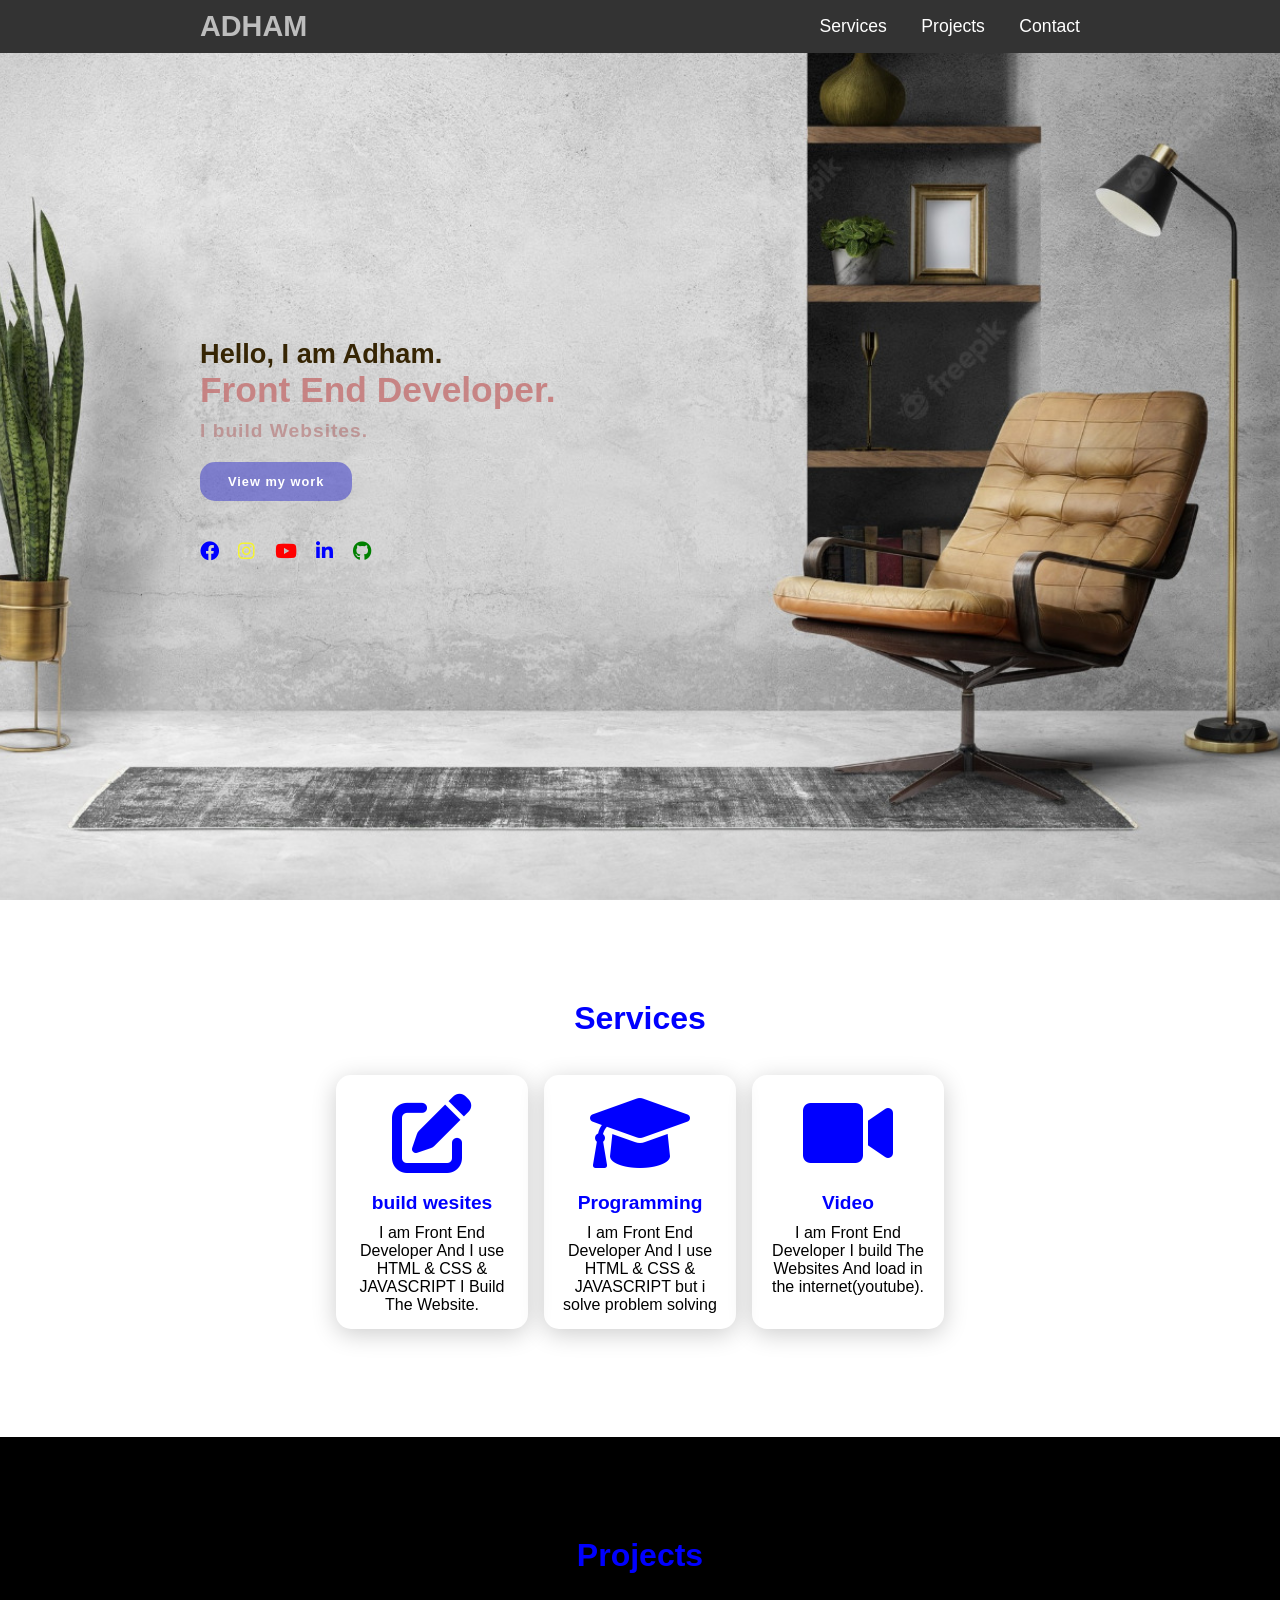
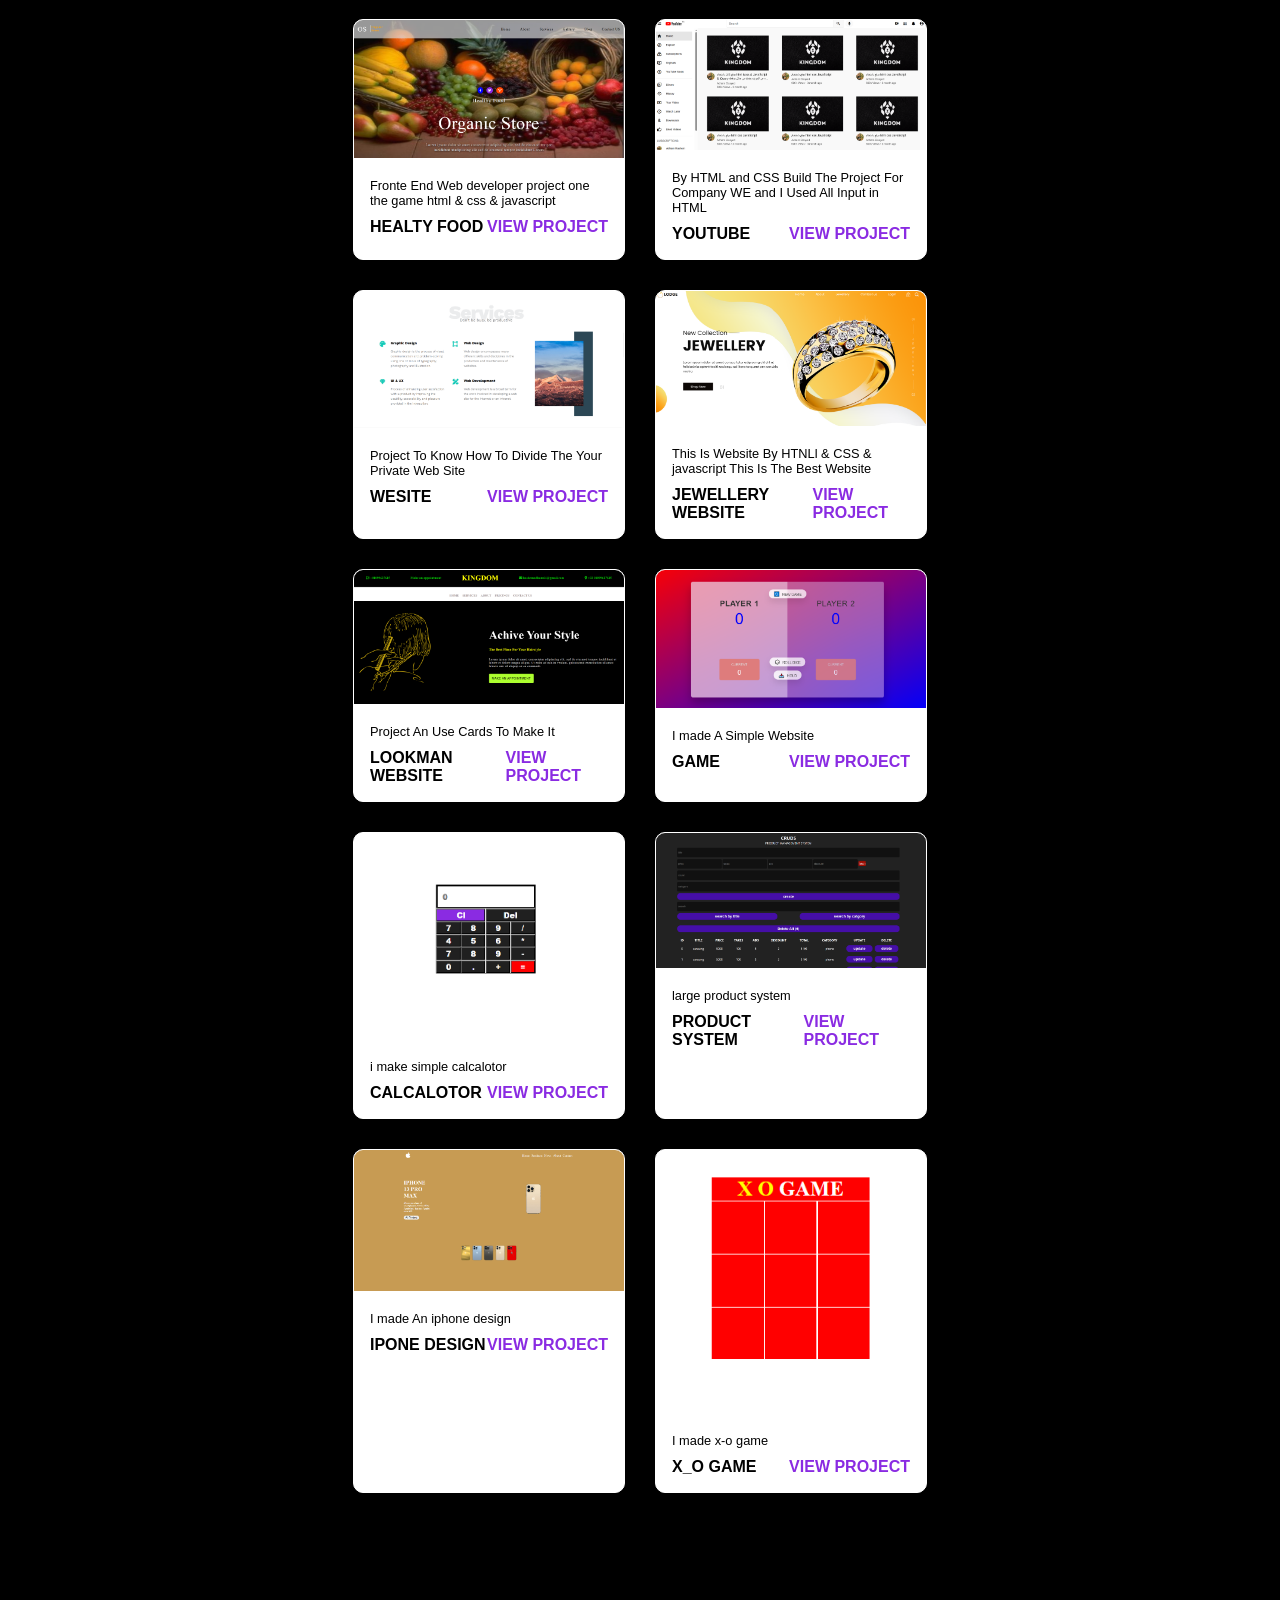
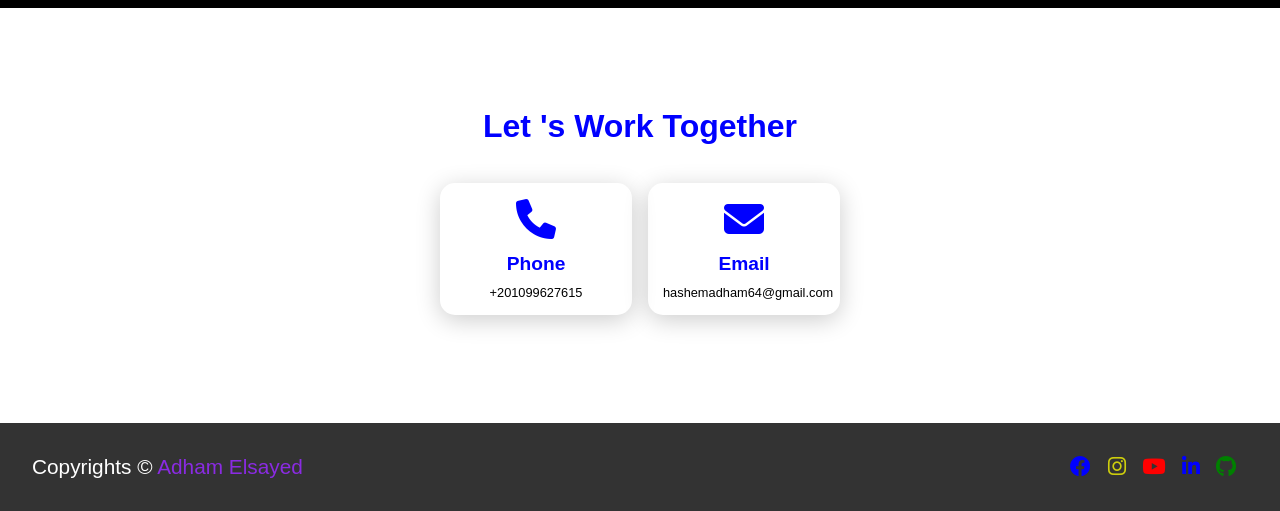
<file: index.html>
<!DOCTYPE html>
<html lang="en">

<head>
    <meta charset="UTF-8">
    <meta http-equiv="X-UA-Compatible" content="IE=edge">
    <meta name="viewport" content="width=\, initial-scale=1.0">
    <title>Adham Elsayed</title>
    <link rel="stylesheet" href="css/master.css">
    <link rel="stylesheet" href="css/all.min.css">
</head>

<body>
    <header>
        <a href="" class="logo">Adham</a>
        <nav class="navigation">
            <a href="#services">Services</a>
            <a href="#projects">Projects</a>
            <a href="#contact">Contact</a>
        </nav>
    </header>
    <section class="main">
        <div>
            <h2>Hello, I am Adham.<br><span>Front End Developer.</span></h2>
            <h3>I build Websites.</h3>
            <a href="#projects" class="mainbutton">View my work</a>
            <div class="social-icons">
                <a href="https://www.facebook.com/ana.adham.1422?mibextid=ZbWKwL" target="_blank"><i class="fa-brands fa-facebook" style="color: blue;"></i></a>
                <a href="https://www.instagram.com/p/CM29Pv-Hlk7/?igshid=YmMyMTA2M2Y=" target="_blank"><i class="fa-brands fa-instagram" style="color:rgba(255, 255, 0, 0.76);"></i></a>
                <a href="https://youtube.com/channel/UCjucJIpqagplA_82MKydClw" target="_blank"><i class="fa-brands fa-youtube youtube" style="color: red;"></i></a>
                <a href="https://www.linkedin.com/in/adham-hashem-b39272239/" target="_blank"><i class="fa-brands fa-linkedin-in" style="color: blue;"></i></i></a>
                <a href="https://github.com/adham422"><i class="fa-brands fa-github" style="color: green;"></i></a>
            </div>
        </div>
    </section>
    <section class="cards" id="services">
        <h2 class="title">Services</h2>
        <div class="content">
            <div class="card">
                <div class="icons">
                    <i class="fas fa-edit"></i>
                </div>
                <div class="info">
                    <h3>build wesites</h3>
                    <p>
                        I am Front End Developer And I use 
                        HTML & CSS & JAVASCRIPT I Build The Website.
                    </p>
                </div>
            </div>

            <div class="card">
                <div class="icons">
                    <i class="fas fa-graduation-cap"></i>
                </div>
                <div class="info">
                    <h3>Programming</h3>
                    <p>
                        I am Front End Developer And I use 
                        HTML & CSS & JAVASCRIPT but i solve problem solving
                    </p>
                </div>
            </div>
            <div class="card">
                <div class="icons">
                    <i class="fas fa-video"></i>
                </div>
                <div class="info">
                    <h3>Video</h3>
                    <p>I am Front End Developer I build The Websites And load in the internet(youtube).
                    </p>
                </div>
            </div>

        </div>

    </section>

    <section id="projects" class="projects">
        <h2 class="title">Projects</h2>
        <div class="content">
            <div class="projects-card">
                <div class="projects-images">
                    <img src="img/1.png">
                </div>
                <div class="projects-info">
                    <p class="projects-category">Fronte End Web developer project one
                        the game html & css & javascript
                    </p>
                    <strong class="projects-title">
                        <span>healty food</span>
                        <a href="https://adham422.github.io/Organic_Store/" target="_blank" class="more-detials">View Project</a>
                    </strong>
                    <div>
                    </div>
                </div>
            </div>

            <div class="projects-card">
                <div class="projects-images">
                    <img src="img/2.png">
                </div>
                <div class="projects-info">
                    <p class="projects-category">By HTML and CSS Build The Project For Company WE and I Used All Input in HTML</p>
                    <strong class="projects-title">
                        <span>youtube</span>
                        <a href="https://adham422.github.io/youtube/" target="_blank" class="more-detials">View Project</a>
                    </strong>
                    <div>
                    </div>
                </div>
            </div>
            <div class="projects-card">
                <div class="projects-images">
                    <img src="img/3.png">
                </div>
                <div class="projects-info">
                    <p class="projects-category">Project To Know How To Divide The Your Private Web Site</p>
                    <strong class="projects-title">
                        <span>wesite</span>
                        <a href="https://adham422.github.io/web_page/" target="_blank" class="more-detials">View Project</a>
                    </strong>
                    <div>
                    </div>
                </div>
            </div>
            <div class="projects-card">
                <div class="projects-images">
                    <img src="img/4.png">
                </div>
                <div class="projects-info">
                    <p class="projects-category">This Is Website By HTNLl & CSS & javascript This Is The Best Website   </p>
                    <strong class="projects-title">
                        <span>JEWELLERY website</span>
                        <a href="https://adham422.github.io/jewellery/"  target="_blank" class="more-detials">View Project</a>
                    </strong>
                    <div>
                    </div>
                </div>
            </div>
            <div class="projects-card">
                <div class="projects-images">
                    <img src="img/5.png">
                </div>
                <div class="projects-info">
                    <p class="projects-category">Project An Use Cards To Make It</p>
                    <strong class="projects-title">
                        <span>lookMan website </span>
                        <a href="https://adham422.github.io/lookMan/" target="_blank" class="more-detials">View Project</a>
                    </strong>
                    <div>
                    </div>
                </div>
            </div>
            <div class="projects-card">
                <div class="projects-images">
                    <img src="img/6.png">
                </div>
                <div class="projects-info">
                    <p class="projects-category">I made A Simple Website</p>
                    <strong class="projects-title">
                        <span>game</span>
                        <a href="javascript game/task-game.html" target="_blank" class="more-detials">View Project</a>
                    </strong>
                    <div>
                    </div>
                </div>
            </div>

<!-------------------------------------------------------------------------------------------------------------------->

<div class="projects-card">
    <div class="projects-images">
        <img src="images/calc.png">
    </div>
    <div class="projects-info">
        <p class="projects-category">i make simple calcalotor</p>
        <strong class="projects-title">
            <span>calcalotor</span>
            <a href="https://adham422.github.io/calcalotor/" target="_blank" class="more-detials">View Project</a>
        </strong>
        <div>
        </div>
    </div>
</div>

<div class="projects-card">
    <div class="projects-images">
        <img src="images/system.png">
    </div>
    <div class="projects-info">
        <p class="projects-category">large product system</p>
        <strong class="projects-title">
            <span>product system</span>
            <a href="https://adham422.github.io/product-system/" target="_blank" class="more-detials">View Project</a>
        </strong>
        <div>
        </div>
    </div>
</div>

<div class="projects-card">
    <div class="projects-images">
        <img src="images/iphone.png">
    </div>
    <div class="projects-info">
        <p class="projects-category">I made An iphone design</p>
        <strong class="projects-title">
            <span>ipone design</span>
            <a href="https://adham422.github.io/iphone_design/" target="_blank" class="more-detials">View Project</a>
        </strong>
        <div>
        </div>
    </div>
</div>

<div class="projects-card">
    <div class="projects-images">
        <img src="images/xo.png">
    </div>
    <div class="projects-info">
        <p class="projects-category">I made x-o game</p>
        <strong class="projects-title">
            <span>X_O game</span>
            <a href="https://adham422.github.io/X-O_game/" target="_blank" class="more-detials">View Project</a>
        </strong>
        <div>
        </div>
    </div>
</div>
























        </div>
    </section>
    <section class="cards-contact" id="contact">
        <h2 class="title">
            Let 's Work Together
        </h2>
        <div class="content">
            <div class="card">
                <div class="icons">
                    <i class="fas fa-phone"></i>
                </div>
                <div class="info">
                    <h3>Phone</h3>
                    <p>+201099627615</p>
                </div>
            </div>

            <div class="card">
                <div class="icons">
                    <i class="fas fa-envelope"></i>
                </div>
                <div class="info">
                    <h3>Email</h3>
                    <p>hashemadham64@gmail.com</p>
                </div>
            </div>
        </div>
    </section>
    <footer class="footer">
        <p class="footer-title">Copyrights &copy; <span> Adham Elsayed</span></p>
        <div class="social-icons">
            <a href="https://www.facebook.com/ana.adham.1422?mibextid=ZbWKwL" target="_blank"><i class="fa-brands fa-facebook" style="color: blue;"></i></a>
            <a href="https://www.instagram.com/p/CM29Pv-Hlk7/?igshid=YmMyMTA2M2Y=" target="_blank"><i class="fa-brands fa-instagram" style="color:rgba(255, 255, 0, 0.76);"></i></a>
            <a href="https://youtube.com/channel/UCjucJIpqagplA_82MKydClw" target="_blank"><i class="fa-brands fa-youtube youtube" style="color: red;"></i></a>
            <a href="https://www.linkedin.com/in/adham-hashem-b39272239/" target="_blank"><i class="fa-brands fa-linkedin-in" style="color: blue;"></i></i></a>
            <a href="https://github.com/adham422"><i class="fa-brands fa-github" style="color: green;"></i></a>
    </footer>
</body>

</html>
</file>
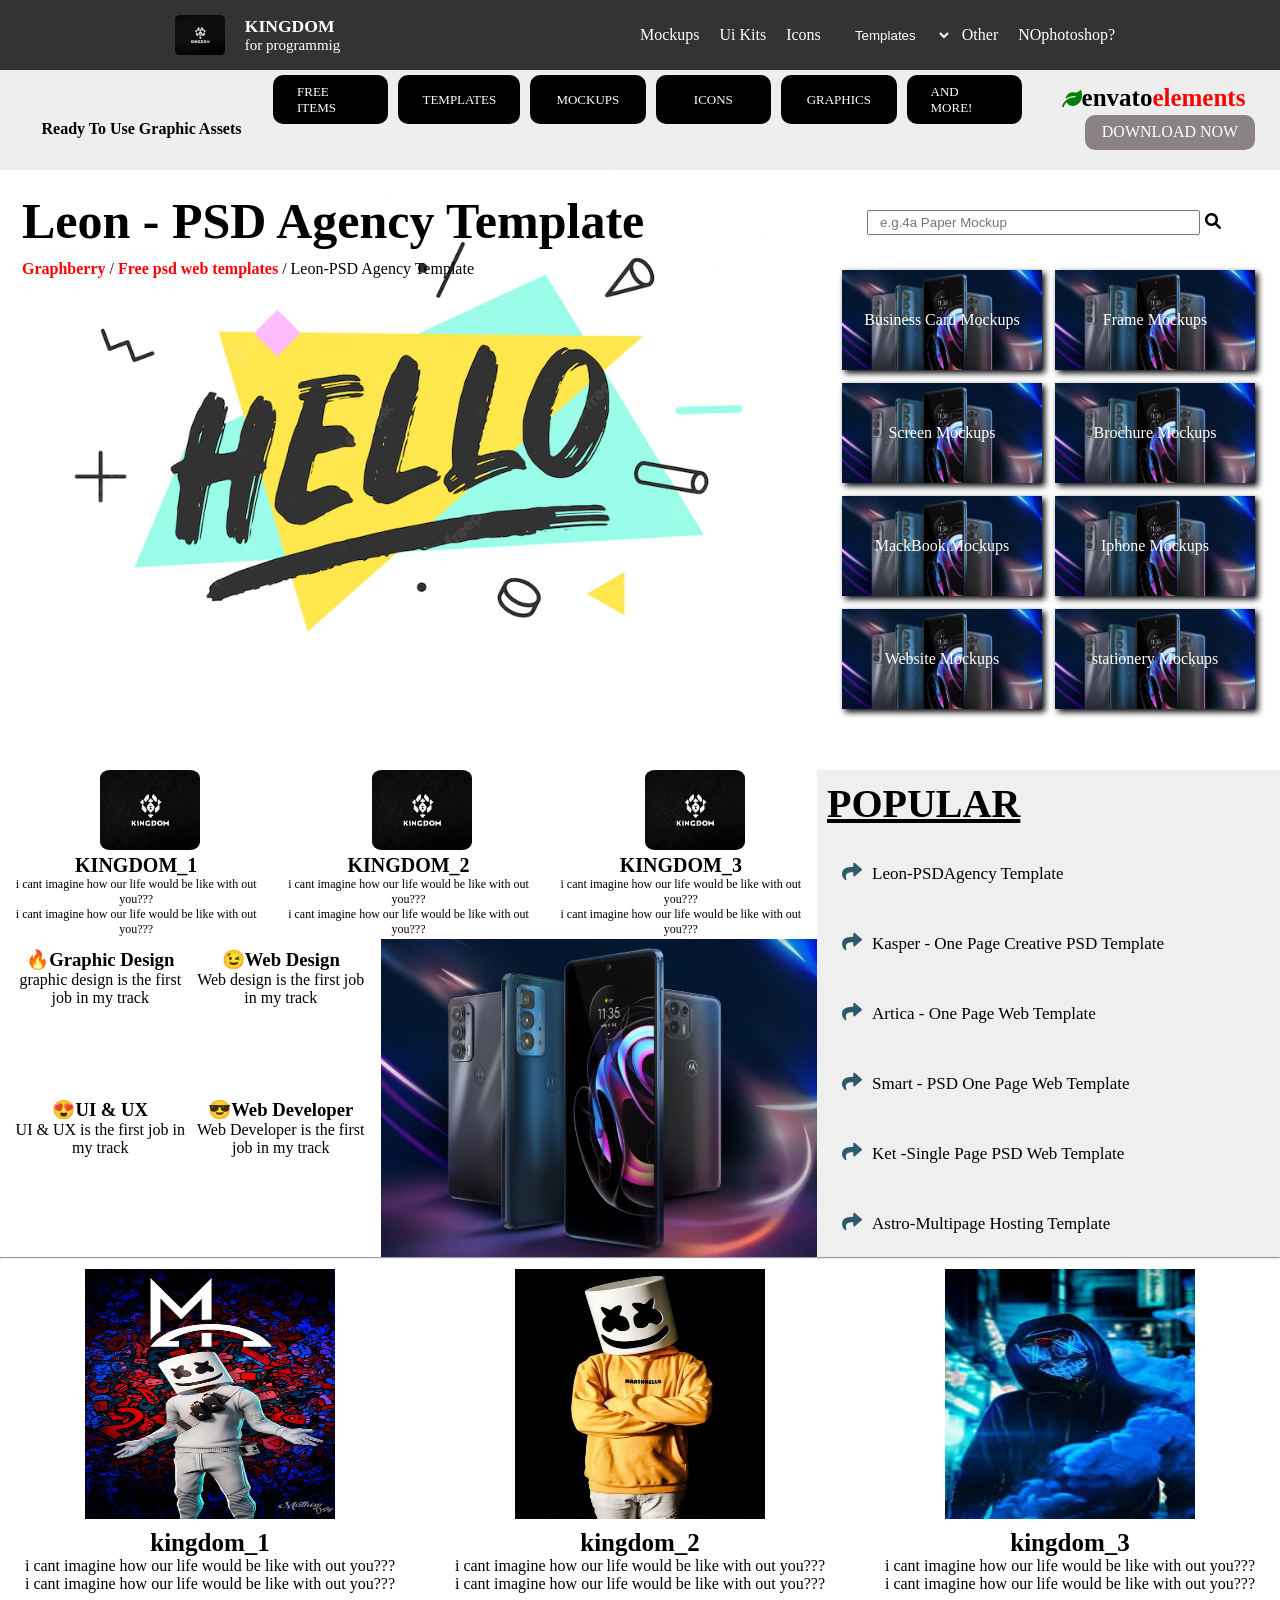
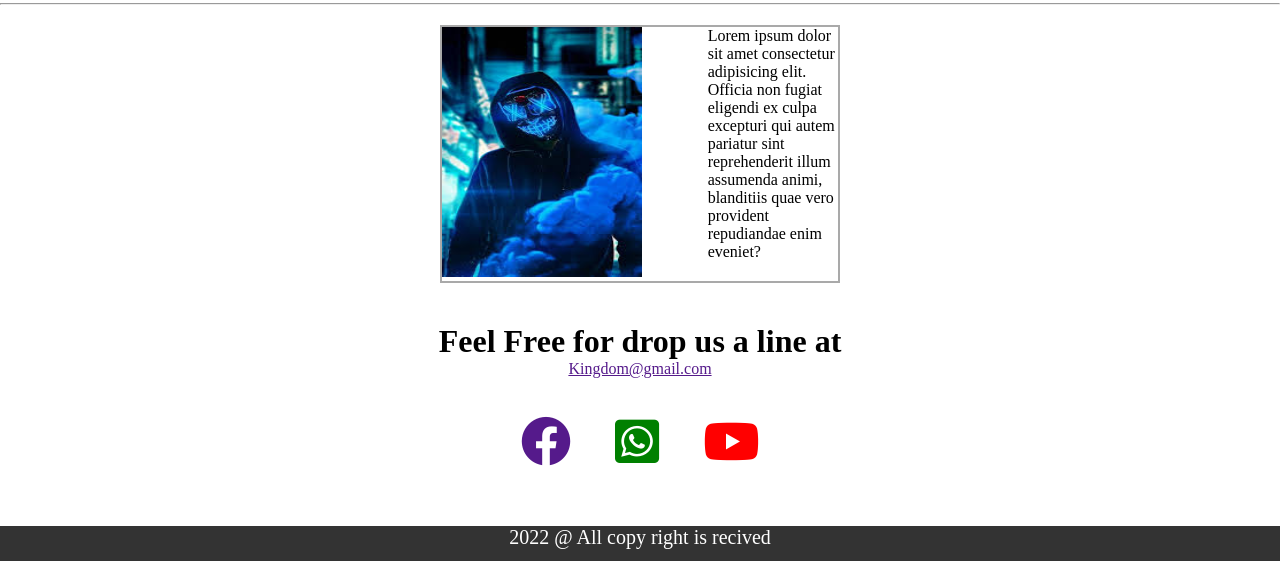
<file: pages/project-1/index.html>
<!DOCTYPE html>
<html lang="en">

<head>
    <meta charset="UTF-8">
    <meta http-equiv="X-UA-Compatible" content="IE=edge">
    <meta name="viewport" content="width=device-width, initial-scale=1.0">
    <title>Kingdom</title>
    <link rel="stylesheet" href="css/master.css">
    <link rel="stylesheet" href="css/all.min.css">
</head>

<body>
    <div class="header">
        <div class="h-container">
            <div class="logo center-flex">
                <img src="images/king.jpeg" alt="King">
                <div>
                    <h3>kingdom</h3>
                    <p>for programmig</p>
                </div>
            </div>
            <div class="links center-flex">
                <a href="">Mockups</a>
                <a href="">Ui Kits</a>
                <a href="">Icons</a>
                <select class="opt" title="Templates">
                    <option hidden=""> Templates</option>
                    <option> PSD Templates</option>
                    <option>HTML Templates</option>
                    <option>XD Templates</option>
                </select>
                <a href="">Other</a>
                <a href="">NOphotoshop?</a>
            </div>
        </div>
    </div>
    <div class="sechead">
        <div class="sechead-container">
            <div class="word"><a href="" class="center-flex">ready to use graphic assets</a></div>
            <div class="links2">
                <div><a href="" class="center-flex">FREE ITEMS</a></div>
                <div><a href="" class="center-flex">TEMPLATES</a></div>
                <div><a href="" class="center-flex">MOCKUPS</a></div>
                <div><a href="" class="center-flex">ICONS</a></div>
                <div><a href="" class="center-flex">GRAPHICS</a></div>
                <div><a href="" class="center-flex">AND MORE!</a></div>
            </div>
            <div class="down">
                <p><i class="fa-solid fa-leaf"></i>envato<font color="red">elements</font><br><br></p>
                <div> <a href="" class="center-flex">DOWNLOAD NOW</a></div>
            </div>
        </div>
    </div>
    <div class="main">
        <div class="main-container">
            <div class="main-center">
                <h1>Leon - PSD Agency Template</h1>
                <p> <a href="">Graphberry</a> / <a href="">Free psd web templates </a>/ Leon-PSD Agency Template</p>
            </div>
            <div class="main-side">
                <div class="search">
                    <form>
                        <input type="search" placeholder="   e.g.4a Paper Mockup" size="40px"><i
                            class="fa fa-search"></i>
                    </form>
                </div>
                <div class="main-side-sec">
                    <div><a href="">Business Card Mockups</a></div>
                    <div><a href="">Frame Mockups</a></div>
                    <div><a href="">Screen Mockups</a></div>
                    <div><a href="">Brochure Mockups</a></div>
                    <div><a href="">MackBook Mockups</a></div>
                    <div><a href="">Iphone Mockups</a></div>
                    <div><a href="">Website Mockups</a></div>
                    <div><a href="">stationery Mockups</a></div>
                </div>
            </div>
            <div class="second-main-center">
                <div class="logo-2">
                    <img src="images/king.jpeg" alt="King">
                    <div>
                        <h3>kingdom_1</h3>
                        <p>i cant imagine how our life would be like with out you???<br>
                            i cant imagine how our life would be like with out you???</p>
                    </div>
                </div>
                <div class="logo-2">
                    <img src="images/king.jpeg" alt="King">
                    <div>
                        <h3>kingdom_2</h3>
                        <p>i cant imagine how our life would be like with out you???<br>
                            i cant imagine how our life would be like with out you???</p>
                    </div>
                </div>
                <div class="logo-2">
                    <img src="images/king.jpeg" alt="King">
                    <div>
                        <h3>kingdom_3</h3>
                        <p>i cant imagine how our life would be like with out you???<br>
                            i cant imagine how our life would be like with out you???</p>
                    </div>
                </div>
            </div>
            <div class="second-main-side">
                <div>
                    <h2>popular</h2>
                    <a href=""><i class="fa-solid fa-share"></i>Leon-PSDAgency Template</a>
                    <a href=""><i class="fa-solid fa-share"></i>Kasper - One Page Creative PSD Template</a>
                    <a href=""><i class="fa-solid fa-share"></i>Artica - One Page Web Template</a>
                    <a href=""><i class="fa-solid fa-share"></i>Smart - PSD One Page Web Template</a>
                    <a href=""><i class="fa-solid fa-share"></i>Ket -Single Page PSD Web Template</a>
                    <a href=""><i class="fa-solid fa-share"></i>Astro-Multipage Hosting Template</a>
                </div>
            </div>
            <!-- //////////////////// third-main-side /////////////-->
            <hr>
            <hr>
            <div class="third-main-side">
                <div class="third-main-side-1">
                    <div>
                        <h3>🔥Graphic Design</h3>
                        <p>graphic design is the first job in my track</p>
                    </div>
                    <div>
                        <h3>😉Web Design</h3>
                        <p>Web design is the first job in my track</p>
                    </div>
                    <div>
                        <h3>😍UI & UX</h3>
                        <p>UI & UX is the first job in my track</p>
                    </div>
                    <div>
                        <h3>😎Web Developer</h3>
                        <p>Web Developer is the first job in my track</p>
                    </div>
                </div>

                <div></div>
            </div>
        </div>

        <div class="last-section">
            <div class="img"><img src="images/1.jpeg" alt=""></div>
            <div class="img"><img src="images/2.jpeg" alt=""></div>
            <div class="img"><img src="images/3.jpeg" alt=""></div>

            <div>
                <h3>kingdom_1</h3>
                <p>i cant imagine how our life would be like with out you???<br>
                    i cant imagine how our life would be like with out you???</p>
            </div>
            <div>
                <h3>kingdom_2</h3>
                <p>i cant imagine how our life would be like with out you???<br>
                    i cant imagine how our life would be like with out you???</p>
            </div>
            <div>
                <h3>kingdom_3</h3>
                <p>i cant imagine how our life would be like with out you???<br>
                    i cant imagine how our life would be like with out you???</p>
            </div>
        </div>

        <hr>
        <div class="cont5">
            <div><img src="images/3.jpeg" width="200px" height="250px" alt=""></div>
            <div>Lorem ipsum dolor sit amet consectetur adipisicing elit. Officia non fugiat<br>
                eligendi ex culpa excepturi qui autem pariatur sint reprehenderit illum assumenda animi,<br>
                blanditiis quae vero provident repudiandae enim eveniet?</div>
        </div>

        <div class="footer">
            <div class="foot1">
                <h1>Feel Free for drop us a line at</h1>
                <a href="">Kingdom@gmail.com</a><br><br>
                <div class="links5">
                    <a href=""><i class="fa-brands fa-facebook"></i></a>
                    <a href=""><i class="fa-brands fa-square-whatsapp whats"></i></a>
                    <a href=""><i class="fa-brands fa-youtube youtube"></i></a>
                </div>
            </div>
        </div>
        <div class="foot2">
            <p>2022 @ All copy right is recived</p>
        </div>
</body>

</html>
</file>
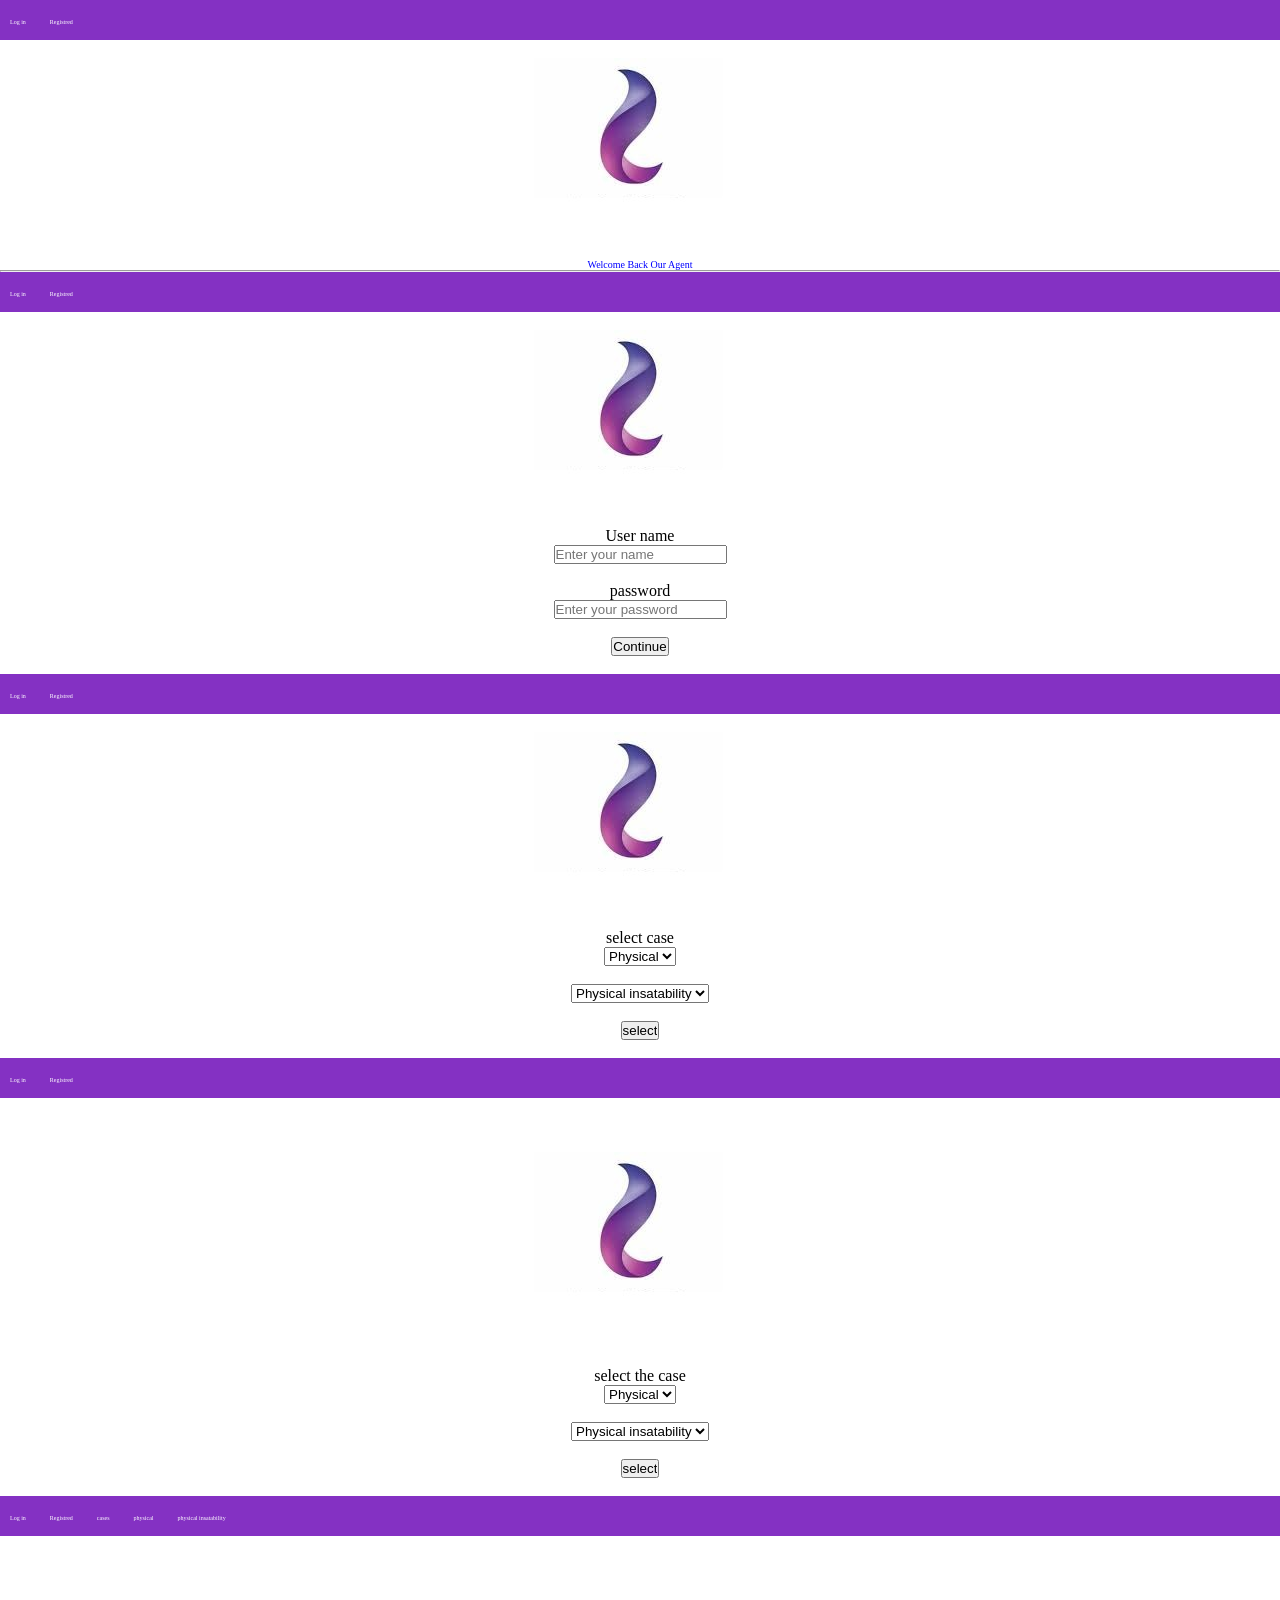
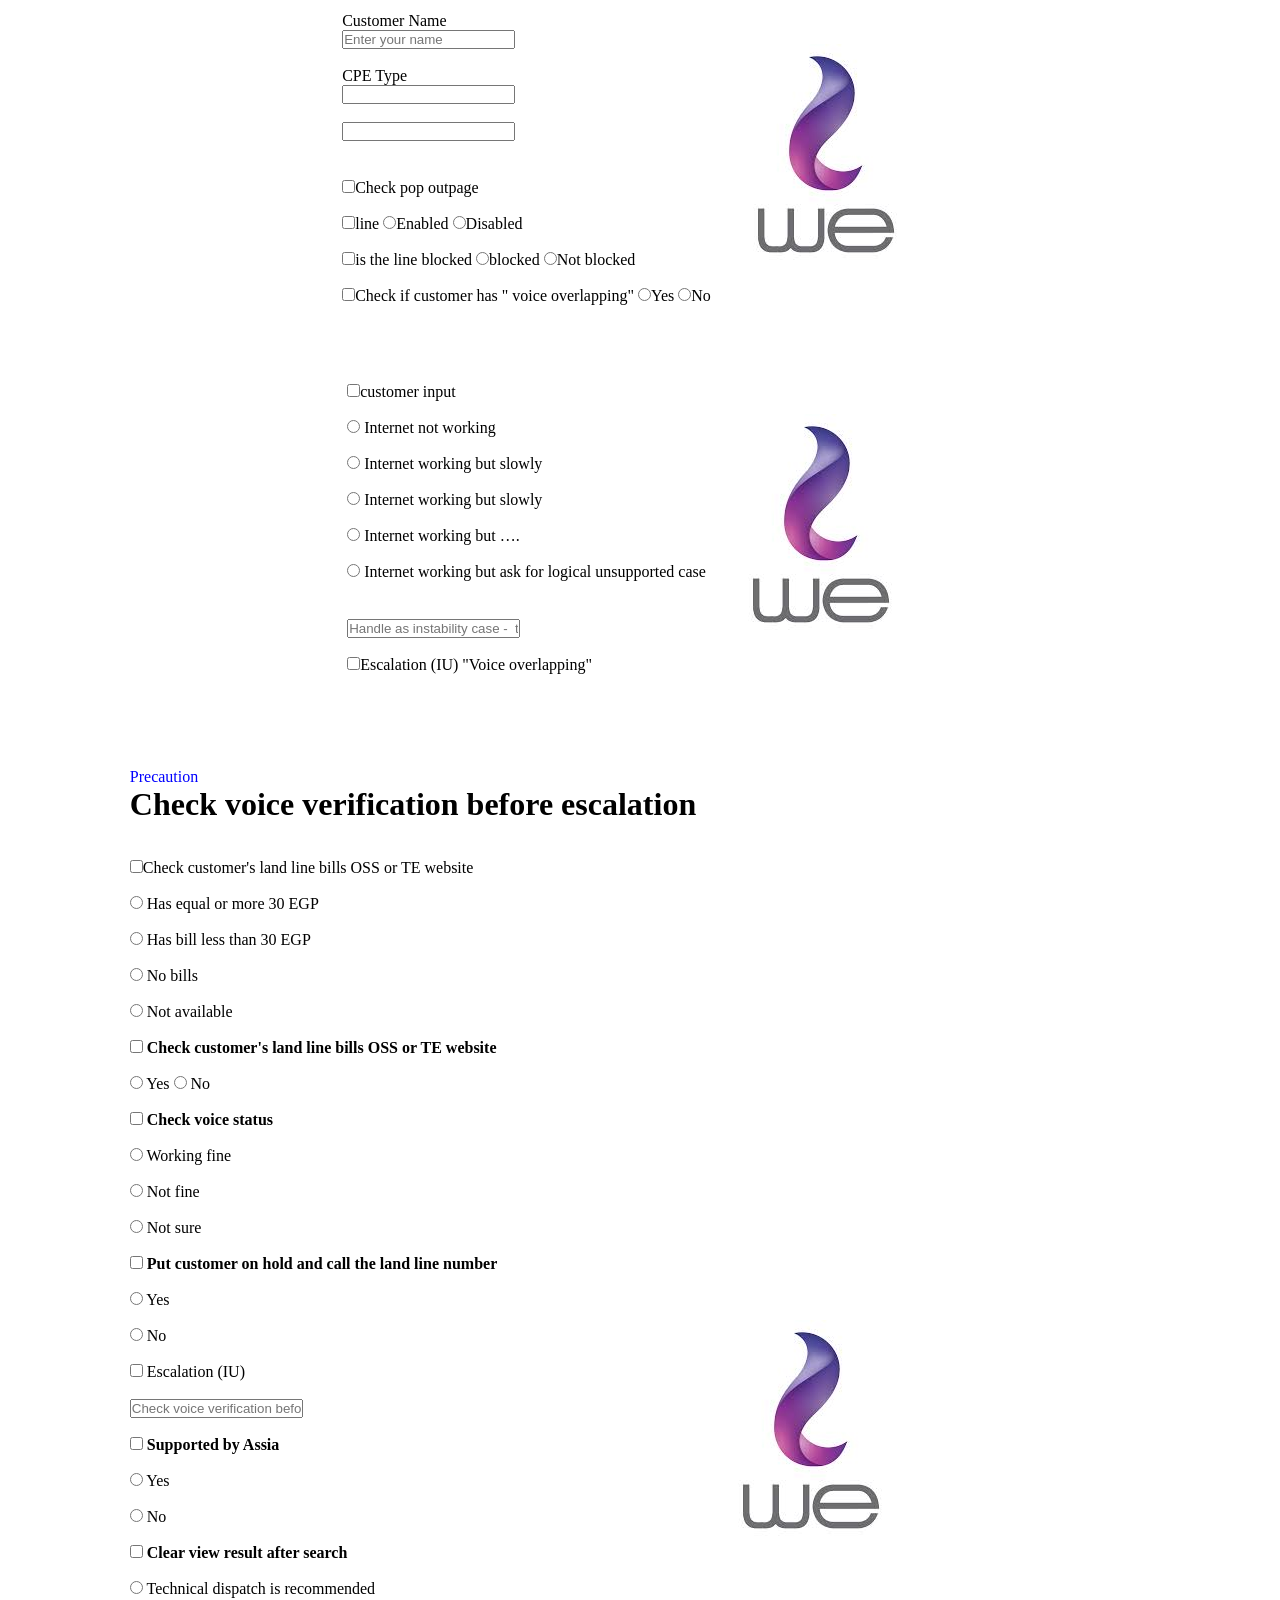
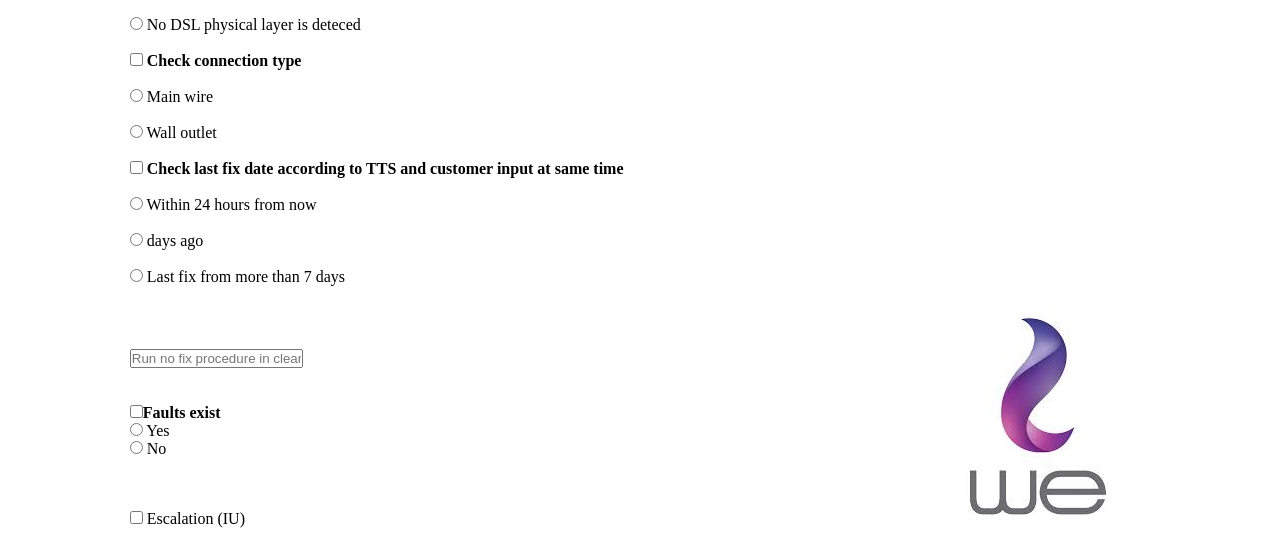
<file: pages/WE-project/indexx.html>
<!DOCTYPE html>
<html lang="en">

<head>
    <meta charset="UTF-8">
    <meta http-equiv="X-UA-Compatible" content="IE=edge">
    <meta name="viewport" content="width=device-width, initial-scale=1.0">
    <link rel="stylesheet" href="css-code/masster.css">
    <title>king_dom</title>
    <meta thhp-equiv="X-UA-Compatible" content="IE=edge,chrome">
    <meta name="viewport" content="width=device-width, initial-scale-Scale=1.0">
</head>

<body>
    <div class="head">
        <div class="color"></div>
        <div class="items">
            <a href=""> Log in</a>
            <a href=""> Registred</a>
        </div>
    </div>
    <form align="center">
        <input type="image" src="image/ww.jpg">

    </form>
    <div class="par" style="text-align: center;">Welcome Back Our Agent</div>
    <hr>
    <div class="second">
        <div class="color2"></div>
        <div class="items2">
            <a href=""> Log in</a>
            <a href=""> Registred</a>
        </div>
        <form align="center">
            <input type="image" src="image/ww.jpg">

        </form>
        <br><br>
        <form align="center" style="margin: auto;">

            <label for="name">User name</label>
            <br>
            <input type="text" id="name" placeholder="Enter your name">
            <br><br>
            <label for="pass">password</label>
            <br>
            <input type="password" id="pass" placeholder="Enter your password">
            <br><br>
            <input type="submit" value="Continue">

        </form><br>
        <div class="color2"></div>
        <div class="items2">
            <a href=""> Log in</a>
            <a href=""> Registred</a>
        </div>
        <form align="center">
            <input type="image" src="image/ww.jpg">

        </form>
        <br><br>
        <form align="center">
            <label for="nam">select case</label>
            <br>
            <select>
                <option>Physical</option>
                <option>logical</option>
            </select>
            <br><br>
            <select>
                <option>Physical insatability</option>
                <option>logical</option>
            </select>
            <br><br>
            <input type="submit" value="select">
        </form>
        <br>
        <div class="third">
            <div class="color3"></div>
            <div class="items3">
                <a href=""> Log in</a>
                <a href=""> Registred</a>
            </div>
            <br><br>
            <form align="center">
                <input type="image" src="image/ww.jpg">

            </form>

            <br><br><br>
            <form align="center">
                <table>
                    <label>select the case</label>
                    <br>
                    <select>
                        <option>Physical</option>
                        <option>logical</option>
                    </select>
                    <br><br>
                    <select>
                        <option>Physical insatability</option>
                        <option>logical insatability</option>
                    </select>
                    <br><br>
                    <input type="submit" value="select">

                    <br><br>
                    <div class="four">
                        <div class="color4"></div>
                        <div id="lin">
                            <a href=""> Log in</a>
                            <a href=""> Registred</a>
                            <a href=""> cases</a>
                            <a href=""> physical</a>
                            <a href=""> physical insatability</a>
                        </div>
                        <br><br>
                        <form>
                            <table align="center" style="padding: 20px; margin:auto">
                                <tr style="text-align: left;">
                                    <td colspan="2">
                                        <label>Customer Name</label>
                                        <br>
                                        <input type="text" placeholder="Enter your name">
                                        <br><br>
                                        <label>CPE Type</label>
                                        <br>
                                        <input type="text">
                                        <br><br>
                                        <input type="text">
                                        <br><br><br>

                                    <td rowspan="2">

                                        <input type="image" src="image/4.jpg">


                                    </td>
                                    </td>
                                <tr style="text-align: left;">
                                    <td><input type="checkbox"><label>Check pop outpage</label>
                                        <br><br>
                                        <input type="checkbox"><label>line</label>
                                        <input type="radio" name="y" id="ll"><label for="ll">Enabled</label>
                                        <input type="radio" name="y" id="kl"><label for="kl">Disabled</label>
                                        <br><br>
                                        <input type="checkbox"><label>is the line blocked</label>
                                        <input type="radio" name="r" id="yy"><label for="yy">blocked</label>
                                        <input type="radio" name="r" id="k"><label for="k">Not blocked</label>
                                        <br><br>
                                        <input type="checkbox"><label>Check if customer has " voice overlapping"</label>
                                        <input type="radio" name="uu" id="t"><label for="t">Yes</label>
                                        <input type="radio" name="uu" id="oo"><label for="oo">No</label>
                                    </td>

                                </tr>


                            </table>
                        </form>

                        <br><br><br>
                        <table align="center" id="da">
                            <form>
                                <tr>
                                    <td>
                                        <input type="checkbox"><label>customer input</label>
                                        <br><br>
                                        <input type="radio" name="cust">
                                        <label>Internet not working</label>
                                        <br><br>
                                        <input type="radio" name="cust">
                                        <label>Internet working but slowly</label>
                                        <br><br>
                                        <input type="radio" name="cust">
                                        <label>Internet working but slowly</label>
                                        <br><br>
                                        <input type="radio" name="cust">
                                        <label>Internet working but ….</label>
                                        <br><br>
                                        <input type="radio" name="cust">
                                        <label>Internet working but ask for logical unsupported case</label>
                                        <br><br>
                                        <br>
                                    </td>
                                    <td rowspan="2">

                                        <input type="image" src="image/4.jpg">


                                    </td>
                                </tr>
                                <tr>
                                    <td>

                                        <input type="text"
                                            placeholder="Handle as instability case -  take generate to it ">
                                        <br><br>
                                        <input type="checkbox"><label>Escalation
                                            (IU) "Voice overlapping"</label>
                                    </td>
                                </tr>
                            </form>
                        </table>
                        <br> <br> <br> <br>
                        <br>
                        <table id="tt">
                            <form>
                                <tr>
                                    <td>
                                        <div>
                                            <font color="blue">Precaution</font>
                                        </div>
                                        <h1>Check voice verification before escalation</h1>
                                        <br><br>
                                        <input type="checkbox"><label>Check customer's land
                                            line bills OSS or TE website</label>
                                        <br><br>
                                        <input type="radio" name="r">
                                        <label>Has equal or more 30 EGP
                                        </label>
                                        <br><br>
                                        <input type="radio" name="r">
                                        <label>Has bill less than 30 EGP</label>
                                        <br><br>
                                        <input type="radio" name="r">
                                        <label>No bills</label>
                                        <br><br>
                                        <input type="radio" name="r">
                                        <label>Not available</label>
                                        <br><br>
                                        <input type="checkbox"><label>
                                            <b> Check customer's land line bills OSS or TE website</b>
                                        </label>
                                        <br><br>
                                        <input type="radio" name="t">
                                        <label>Yes</label>
                                        <input type="radio" name="t">
                                        <label>No</label>
                                        <br><br>
                                        <input type="checkbox"><label>
                                            <b> Check voice status</b>
                                        </label>
                                        <br><br>
                                        <input type="radio" name="trr">
                                        <label>Working fine</label>
                                        <br><br>
                                        <input type="radio" name="trr">
                                        <label>Not fine</label>
                                        <br><br>
                                        <input type="radio" name="trr">
                                        <label>Not sure</label>
                                        <br><br>
                                        <input type="checkbox">
                                        <label><b>Put customer on hold and call the land line number</b></label>
                                        <br><br>
                                        <input type="radio" name="trre">
                                        <label>Yes</label>
                                        <br><br>
                                        <input type="radio" name="trre">
                                        <label>No </label>
                                        <br>
                                        <br>
                                        <input type="checkbox">
                                        <label>Escalation (IU)</label>
                                        <br><br>
                                        <input type="text" placeholder="Check voice verification before escalation
                                             ">
                                        <br><br>


                                        <input type="checkbox">
                                        <label><b>Supported by Assia</b></label>
                                        <br><br>
                                        <input type="radio" name="ttre">
                                        <label>Yes</label>
                                        <br><br>
                                        <input type="radio" name="ttre">
                                        <label>No </label>
                                        <br>
                                        <br>

                                        <input type="checkbox">
                                        <label><b>Clear view result after search</b>
                                        </label> <br><br>
                                        <input type="radio" name="ttree">
                                        <label>Technical dispatch is recommended
                                        </label>
                                        <br><br>
                                        <input type="radio" name="ttree">
                                        <label>No DSL physical layer is deteced
                                        </label>
                                        <br>
                                        <br>
                                        <input type="checkbox">
                                        <label><b>Check connection type</b>
                                        </label>
                                        <br><br>
                                        <input type="radio" name="ttreei">
                                        <label>Main wire
                                        </label>
                                        <br><br>
                                        <input type="radio" name="ttreei">
                                        <label>Wall outlet
                                        </label>
                                        <br>
                                        <br>

                                        <input type="checkbox">
                                        <label><b>Check last fix date according
                                                to TTS and customer input at same time</b>
                                        </label>
                                        <br><br>
                                        <input type="radio" name="ttreeiy">
                                        <label>Within 24 hours from now
                                        </label>
                                        <br><br>
                                        <input type="radio" name="ttreeiy">
                                        <label>days ago
                                            <br><br>
                                            <input type="radio" name="ttreeiy">
                                            <label>Last fix from more than 7 days

                                            </label>
                                        </label>
                                        <br>
                                        <br>

                                    </td>
                                    <td rowspan="2">

                                        <input type="image" src="image/4.jpg">


                                    </td>

                                </tr>
                                <tr>
                                    <td><input type="text" placeholder="Run no fix procedure in clear view">
                                        <br><br>
                                        <br>
                                        <input type="checkbox"><label><b>Faults exist</b></label>
                                        <br>
                                        <input type="radio" name="mm">
                                        <label>Yes</label><br>
                                        <input type="radio" name="mm">
                                        <label>No</label><br>

                                    </td>
                                    <td rowspan="2">

                                        <input type="image" src="image/4.jpg">


                                    </td>

                                </tr>
                                <tr>
                                    <td><input type="checkbox">
                                        <label>Escalation (IU)</label>
                                    </td>
                                </tr>

                            </form>
                        </table>

</body>

</html>
</file>
<file: css/master.css>
@import url('https://fonts.googleapis.com/css2?family=Cairo:wght@200&display=swap');
* {
    padding: 0;
    margin: 0;
    font-family: 'Poppins' ,sans-serif;
    box-sizing: border-box;
    scroll-behavior: smooth;
}
header {
    background-color: #333;
    width: 100%;
    position: fixed;
    z-index: 999;
    display: flex;
    justify-content: space-between;
    align-items: center;
    padding: 10px 200px;
}
.logo {
    text-decoration: none;
    text-transform: uppercase;
    color: rgba(255, 255, 255, 0.678);
    font-weight: 700;
    font-size: 1.8em;
}
.navigation a{
    text-decoration: none;
    color: white;
    padding-left: 30px;
    font-weight: 500;
    font-size: 1.1em;
}
.navigation a:hover {
    text-decoration: underline;
    color: blue;
}
section {
    padding: 100px 200px;
}
.main {
    width: 100%;
    min-height: 100vh;
    display: flex;
    align-items: center;
    background-image: url("../images/2.jpeg");
    background-size: cover;
    background-repeat: no-repeat;
    background-position: center;
}
.main h2 {
    color: rgb(54, 37, 4);
    font-size: 1.7em;
    font-weight: bold;

}
.main h2 span{
    display: inline-block;
    color: rgba(196, 119, 119, 0.87);
    font-size: 1.3em;
    font-weight: 600px;
}

.main h3{
    color: rgba(177, 104, 104, 0.548);
    font-size: 1.2em;
    font-weight: 400px;
    letter-spacing: 1px;
    margin-top: 10px;
    margin-bottom: 10px;
}
.mainbutton {
    display: inline-block;
    letter-spacing: 1px;
    padding: 0.9375em 2.1875em;
    margin: 10px auto;
    background-color: rgba(67, 67, 204, 0.568);
    color: white;
    border-radius: 15px;
    text-decoration: none;
    font-size: .8em;
    font-weight: bold;
    margin-bottom: 40px;
    transition: 0.8s ease;
}
.mainbutton:hover {
    background-color: blue;
    transform: scale(1.1);
}
.social-icons a {
    font-size: 1.2em;
    padding-right: 15px;
}
.title {
    display: flex;
    justify-content: center;
    color: blue;
    font-size: 2em;
    font-weight: bold;
    margin-bottom: 30px;
}
.content {
    display: flex;
    flex-direction: row;
    justify-content: center;
    flex-wrap: wrap;
}
.card {
    box-shadow: 0 5px 25px rgba(1 1 1 / 20%);
    color: black;
    width: 12em;
    border-radius: 15px;
    padding: 15px;
    margin: 8px;
    transition: 1s ease;
}
.card:hover{
    transform:scale(1.1);
}
.icons {
    color: blue;
    text-align: center;
    font-size:5em ;
}
.info h3 {
    text-align: center;
    font-size: 1.2em;
    font-weight: 700;
    color: blue;
    margin: 10px;
}
.info {
    text-align: center;
}
.projects {
    background-color: #000;
}
.projects .content {
    margin-top: 30px;
}
.projects-card {
    background-color: #fff;
    border: 1px solid #fff;
    min-height: 14em;
    width: 17em;
    overflow: hidden;
    border-radius: 10px;
    margin: 15px;
    transition: 1s ease;
}
.projects-card:hover {
    transform: scale(1.1);
}
.projects-images img{
     width: 100%;
}
.projects-images:hover {
    opacity: 0.9;
}
.projects-info {
    padding: 1em;
}
.projects-category {
    font-size: 0.8em;
    color: #000;
}
.projects-title {
    display: flex;
    justify-content: space-between;
    text-transform: uppercase;
    font-weight: 800px;
    margin-top: 10px;
}
.more-detials {
    text-decoration: none;
    color:blueviolet;
}
.more-detials:hover {
    text-decoration: underline;
    color: blue;
}
.cards-contact .icons {
    font-size: 2.5em;
}
.cards-contact .info {
    color: #000;
}
.cards-contact .info p{
    font-size: .8em;
}
.footer {
    background-color: #333;
    color: white;
    padding: 2em;
    display: flex;
    justify-content: space-between;
}
.footer-title {
    font-size: 1.3em;
    font-weight: 600px;
}
.footer-title span {
    color: blueviolet;
}
.footer .social-icons a{
    font-size: 1.3em;
    padding: 0 12px 0 0;
}
@media (max-width:1023px) {
    header{
        padding: 12px 20px;
    }
    .navigation a{
        padding-left: 10px;
    }
    .title {
        font-size: 1em ;
    }
    section {
        padding: 60px 15px;
    }
    .main-cotent h2 {
        font-size: 0.8em;
    }
    .main-cotent h3 {
        font-size: 1em;
    }
    .content {
        flex-direction: column;
        align-items: center;

    }
}
@media (max-width:641px) {
    body {
        font-size: 12px;
    }
    .main-cotent h2{
        font-size: 0.5em;
    }
    .main-cotent h3{
        font-size: 1em;
    }
}
@media (max-width:300px) {
    body {
        font-size: 9px;
    }
    .main-cotent h2{
        font-size: 0.5em;
    }
    .main-cotent h3{
        font-size: 1em;
    }
    .header a {
        padding-left:3px;
        font-size: .5em;
    }
}
</file>
<file: pages/project-1/css/master.css>
* {
  -moz-box-sizing: border-box;
  -webkit-box-sizing: border-box;
  box-sizing: border-box;
  margin: 0;
  padding: 0;
  --background-color: #333;
  --color: rgb(139, 131, 131);
}
.center-flex,
.main-side-sec div,
.last-section div.img,
.footer {
  display: flex;
  justify-content: center;
  align-items: center;
}
.h-container {
  margin-left: auto;
  margin-right: auto;
}
/* Small */
@media (max-width: 768px) {
  .h-container {
    width: 100%;
    display: flex;
   flex-direction: column;
  }
  .sechead-container div {
   
    display: grid;
    grid-template-columns: repeat(3,1fr);
    grid-template-rows: repeat(2,1fr);
    height: 39px;
    margin-top: 29px;
    position: relative;
    top: -21px;   
  }
  .sechead-container p {
   
  position: relative;
  display: flex;
  flex-wrap: wrap;
  flex-direction: column; 
  }
  .main-side-sec div {
    display: grid;
    grid-template-columns: repeat(1,1fr);
    grid-template-rows: repeat(8,1fr);
  }
  .main-side-sec {
    width: 30%;
  }
}
  .links2 {
    display: grid;
    grid-template-columns: repeat(3, 1fr);
    grid-template-rows: repeat(2,1fr);
  }
}
/* Medium */
@media (min-width: 992px) {
  .h-container {
    width: 100%;
  }
}
/* Large */
@media (min-width: 1200px) {
  .h-container {
    width: 100%;
  }
}
.header .h-container {
  background-color: var(--background-color);
  display: flex;
  align-items: center;
  justify-content: space-around;
  height: 70px;
  padding: 10px;
}
.logo {
  color: white;
  font-size: 15px;
  margin-left: 20px;
}
.logo img {
  width: 50px;
  border-radius: 10%;
}
.logo div {
  margin-left: 20px;
}
.logo div h3 {
  text-transform: uppercase;
}
.links a {
  text-decoration: none;
  text-align: center;
  margin-left: 10px;
  margin-right: 10px;
  color: white;
}
.links .opt {
  border: none;
  text-align: center;
  background-color: var(--background-color);
  color: white;
}
.links a:hover,
.opt:hover {
  color: rgb(117, 117, 219);
}
.sechead-container {
  padding-left: 15px;
  display: grid;
  grid-template-columns: 2fr 6fr 2fr;
  justify-content: center;
  align-items: center;
  background-color: #eee;
  height: 100px;
}
.links2 {
  display: grid;
  grid-template-columns: repeat(6, 1fr);
}
.sechead .word a,
.links2 a,
.down a {
  text-decoration: none;
  color: white;
  text-transform: capitalize;
}
.sechead .word a {
  color: black;
  font-weight: bold;
}
.links2 div {
  background-color: black;
  border-radius: 10px;
  margin: 5px;
  padding: 10px;
  border: 5px solid black;
}
.links2 a {
  font-size: 13px;
  border-radius: 5px;
  margin: 2px;
  padding: 5px;
  border: 2px solid black;
}
.down div {
  background-color: var(--color);
  border: 10px solid var(--color);
  border-radius: 10px;
  text-align: center;
  margin-left: 58px;
  top: -25px;
  position: relative;
  width: 170px;
}
.sechead .word a,
.links2 a,
.down a {
  text-decoration: none;
  color: white;
  text-transform: capitalize;
  height: 15px;
}
.sechead .word a {
  color: black;
  font-weight: bold;
}
.down p,
.last-section div h3 {
  font-weight: bold;
  text-align: center;
  font-size: 25px;
}
.down p i {
  font-size: 20px;
  color: green;
}
.search {
  padding-top: 40px;
}
/* ///////////////////// start main /////////////////////////// */
.main-container {
  display: grid;
  grid-template-columns: 3fr 1fr;
}
.main-center {
  background-image: url("../images/body.webp");
  background-repeat: no-repeat;
  background-size: contain;
  min-height: 600px;
  padding: 22px;
}
.main-center h1 {
  font-size: 50px;
  margin-bottom: 10px;
}
.main-center p a {
  color: red;
  font-weight: bold;
  text-decoration: none;
}
.main-center p a:hover {
  color: darkolivegreen;
  text-decoration: underline;
}

.search input {
  margin-right: 5px;
  height: 25px;
  margin-left: 50px;
}
.main-side-sec {
  display: grid;
  grid-template-columns: repeat(2, 1fr);
  grid-template-rows: repeat(4, 1fr);
  gap: 13px;
  margin-top: 10px;
  padding: 25px;
}
.main-side-sec div {
  background-image: url(../images/phone.jpg);
  filter: drop-shadow(3px 3px 3px black);
  background-repeat: no-repeat;
  background-size: cover;
  min-height: 100px;
  min-width: 200px;
  padding: 15px;
}
.main-side-sec div a {
  text-decoration: none;
  color: white;
}

.second-main-center {
  display: grid;
  grid-template-columns: repeat(3, 1fr);
  height: fit-content;
}
.logo-2 div p,
.logo-2 div h3,
.last-section div p {
  text-align: center;
}
.logo-2 div h3 {
  text-transform: uppercase;
  font-size: 20px;
}
.logo-2 div p {
  font-size: 12px;
}
.logo-2 img {
  width: 100px;
  border-radius: 10%;
  margin-left: 100px;
}
.second-main-side div {
  background-color: #eeee;
}
.second-main-side div h2 {
  text-transform: uppercase;
  text-decoration: underline;
  font-size: 40px;
  padding: 10px;
}
.second-main-side div a {
  display: block;
  text-decoration: none;
  padding: 15px;
  color: black;
  font-size: 17px;
  transition: 0.2s;
}
.second-main-side div a:hover {
  text-decoration: underline;
  color: red;
  font-weight: bolder;
}
.second-main-side div i {
  color: #2f586b;
  padding: 10px;
  font-size: 20px;
}
/* ////////////// 3 ////////// */
.third-main-side {
  display: grid;
  grid-template-columns: repeat(2, 1fr);
  margin-top: -320px;
}
.third-main-side .third-main-side-1 {
  display: grid;
  grid-template-columns: repeat(2, 1fr);
  margin: 10px;
  text-align: center;
}
.third-main-side div:empty {
  background-image: url("../images/phone.jpg");
  background-repeat: no-repeat;
  background-size: cover;
  width: 436px;
  height: 318px;
}
/* ///////////////////// */
.last-section {
  display: grid;
  grid-template-columns: repeat(3, 1fr);
  margin: 10px auto;
  gap: 10px;
}
.last-section div img {
  width: 250px;
  height: 250px;
}
/* //////////////// */
.cont5 {
  border: 2px solid darkgray;
  display: grid;
  grid-template-columns: 2fr 1fr;
  gap: 5px;
  width: 400px;
  margin: 20px auto;
}

/* //////////////// foooter //////// */
.footer {
  text-align: center;
  padding: 20px;
  margin: 20px;
}
.footer .foot1 .links5 i {
  font-size: 50px;
  margin: 20px;
}
.face {
  color: blue;
}
.whats {
  color: green;
}
.youtube {
  color: red;
}
.foot2 {
  height: 35px;
  text-align: center;
  background-color: var(--background-color);
  color: white;
  font-size: 20px;
}
</file>
<file: pages/WE-project/css-code/masster.css>
* {
    padding: 0px;
    margin: 0px;
    

}
.color,.color2,.color3,.color4 {
    width: 100%;
    height: 40px;
    background: rgb(132, 49, 195);

}

a {
    color: red;
    padding: 10px;
    /*margin: 10px auto;*/
   position: relative;
    flex-direction: row;
    top:-30px;
    color: white;
    font-size: 6px;
    text-decoration: none;
}
img {
    top: 30px;
    text-align: center;
    width:150px;
    width:200px;
    position: relative;
    left: 290px;
}
.par {
    position: relative;
    color: blue;
    font-size: 10px;
    text-align: left;
    padding: 10px;
    margin: 10px auto;
    top:20px;
}



.color4 {
    padding: 0px !important; 
    width: 100%;

}
#lin {
    position: flex !important;
    flex-direction: row !important;
    text-align: left;

}

#da,
#tt {
    display: flex !important;
    flex-direction: center !important;
    justify-content: center !important;
}
</file>
